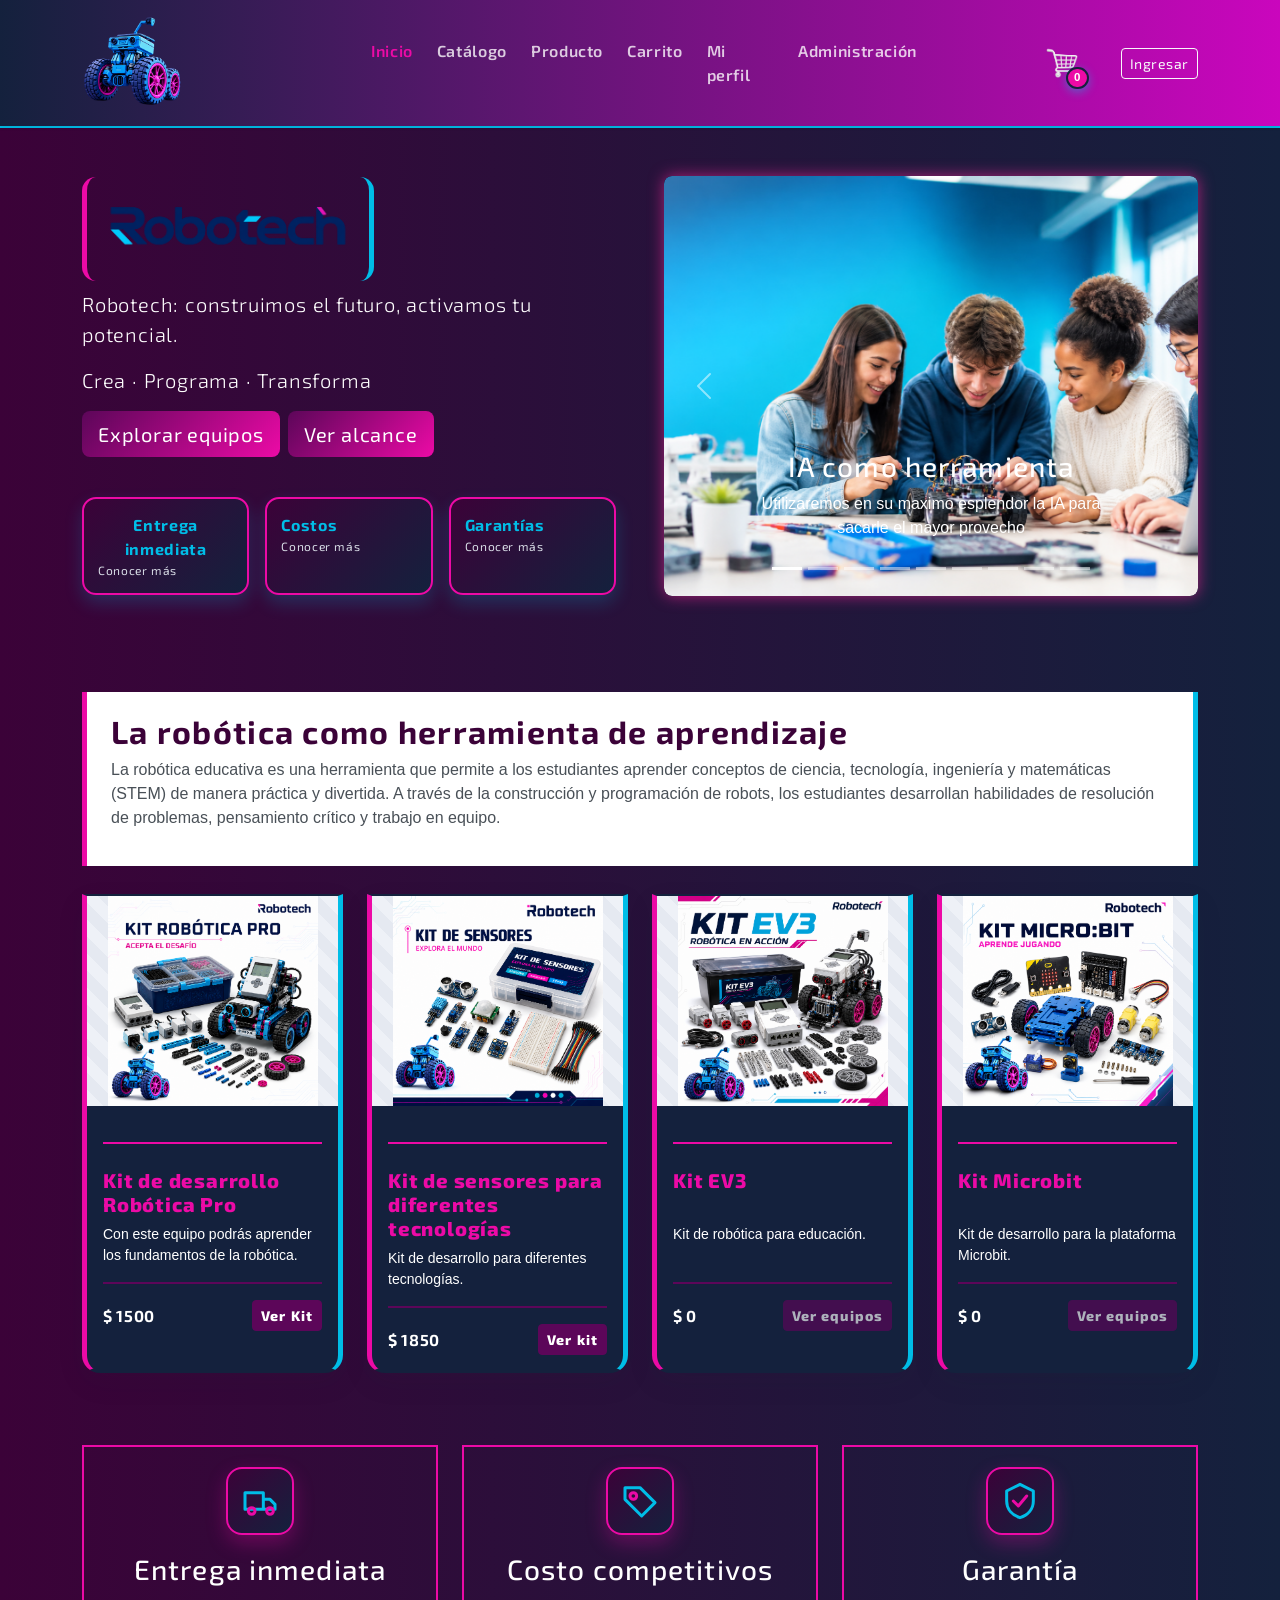
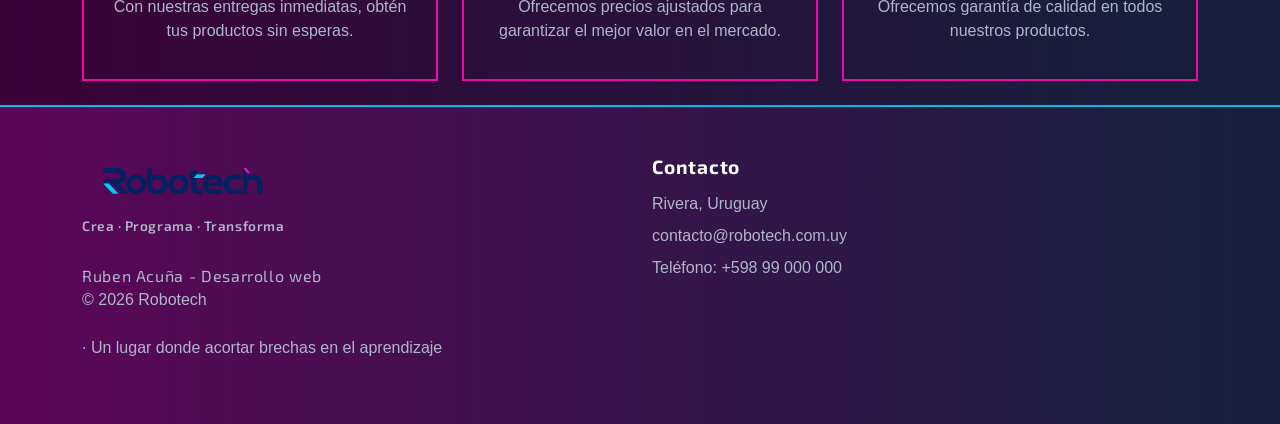
<file: index.html>
<!doctype html>
<html lang='es'>

<head>
    <meta charset="utf-8">
    <meta name="viewport" content="width=device-width, initial-scale=1">
    <link href="https://cdn.jsdelivr.net/npm/bootstrap@5.3.3/dist/css/bootstrap.min.css" rel="stylesheet">
    <link rel="shortcut icon" type="image/x-icon" href="img/r.ico" />
    <link rel="stylesheet" href="css/styles.css">
    <title>Robotech | Inicio</title>
</head>

<body class='d-flex flex-column min-vh-100' data-page='inicio'>
    <header>
        <nav class="navbar navbar-expand-lg navbar-dark sticky-top shadow-sm">
            <div class="container">
                <a class="navbar-brand fw-bold" href="index.html"><img width="100px" src="img/robo.png" alt="Robo Tech"
                        class="img-fluid" width="50px"></a>
                <button class="navbar-toggler" type="button" data-bs-toggle="collapse" data-bs-target="#mainNav"><span
                        class="navbar-toggler-icon"></span></button>
                <div class="collapse navbar-collapse" id="mainNav">
                    <ul class="navbar-nav me-auto">
                        <li class="nav-item"><a class="nav-link" data-page="inicio" href="index.html">Inicio</a></li>
                        <li class="nav-item"><a class="nav-link" data-page="catalogo" href="catalogo.html">Catálogo</a>
                        </li>
                        <li class="nav-item"><a class="nav-link" data-page="producto" href="producto.html">Producto</a>
                        </li>
                        <li class="nav-item"><a class="nav-link" data-page="carrito" href="carrito.html">Carrito</a>
                        </li>
                        <li class="nav-item"><a class="nav-link" data-page="perfil" href="perfil.html">Mi perfil</a>
                        </li>
                        <li class="nav-item"><a class="nav-link" data-page="admin" href="admin.html">Administración</a>
                        </li>
                    </ul>

                    <div class="cart-wrapper">
                        <a href="carrito.html" class="cart-link" aria-label="Ver carrito de compras">
                            <img src="img/carrito.png" alt="" class="cart-icon">
                            <span class="carrito-contador" id="carritoContador" aria-live="polite">0</span>
                        </a>
                    </div>



                    <button class="btn btn-outline-light btn-sm" id="btnLoginPlaceholder"
                        style="margin-left: 20px;">Ingresar</button>





                </div>
            </div>
        </nav>
    </header>
    <hr class="separador-celeste">
    <section class="navbar2 hero-intro">
        <div class="container py-4 py-lg-5">
            <div class="row align-items-center g-4 g-lg-5">
                <div class="col-lg-6">
                    <div class="revelar">



                <h1 class="display-4 fw-bold"><img width="250" src="img/iso.png" alt="Robotech" class="img-fluid"></h1>
                <p class="lead">Robotech: construimos el futuro, activamos tu potencial.</p>
                <p class="lead ">Crea · Programa · Transforma</p>
                <div class="d-flex gap-2 flex-wrap">
                    <a class="btn btn-robotech btn-lg" href="catalogo.html">Explorar equipos</a>
                    <button class="btn btn-robotech btn-lg" id="btnProjectInfo">Ver alcance</button>
                </div>
                <div class="row g-3 mt-4">
                    <div class="col-4">
                        <button type="button" class="metric metric-button" data-bs-toggle="modal"
                            data-bs-target="#entregaModal">
                            <strong>Entrega inmediata</strong><span>Conocer más</span>
                        </button>
                    </div>
                    <div class="col-4">
                        <button type="button" class="metric metric-button" data-bs-toggle="modal"
                            data-bs-target="#costosModal">
                            <strong>Costos</strong><span>Conocer más</span>
                        </button>
                    </div>
                    <div class="col-4">
                        <button type="button" class="metric metric-button" data-bs-toggle="modal"
                            data-bs-target="#garantiaModal">
                            <strong>Garantías</strong><span>Conocer más</span>
                        </button>
                    </div>
                </div>
                    </div>
                </div>
                <div class="col-lg-6">
                    <div class="hero-card revelar">
                        <section class="hero">

                                <div id="carteleraCarousel" class="carousel slide" data-bs-ride="carousel">
                                    <div class="carousel-indicators">
                                        <button type="button" data-bs-target="#carteleraCarousel" data-bs-slide-to="0"
                                            class="active" aria-current="true" aria-label="Eduy"></button>
                                        <button type="button" data-bs-target="#carteleraCarousel" data-bs-slide-to="1"
                                            aria-label="Película 2"></button>
                                        <button type="button" data-bs-target="#carteleraCarousel" data-bs-slide-to="2"
                                            aria-label="Película 3"></button>
                                        <button type="button" data-bs-target="#carteleraCarousel" data-bs-slide-to="3"
                                            aria-label="Película 4"></button>
                                        <button type="button" data-bs-target="#carteleraCarousel" data-bs-slide-to="4"
                                            aria-label="Película 5"></button>
                                        <button type="button" data-bs-target="#carteleraCarousel" data-bs-slide-to="5"
                                            aria-label="Película 6"></button>
                                        <button type="button" data-bs-target="#carteleraCarousel" data-bs-slide-to="6"
                                            aria-label="Película 7"></button>
                                        <button type="button" data-bs-target="#carteleraCarousel" data-bs-slide-to="7"
                                            aria-label="Película 8"></button>
                                        <button type="button" data-bs-target="#carteleraCarousel" data-bs-slide-to="8"
                                            aria-label="Película 9"></button>
                                    </div>

                                    <div class="carousel-inner rounded overflow-hidden">
                                        <div class="carousel-item active">
                                            <img src="img/a1.png" class="d-block w-100" alt="Inteligencia artificial">
                                            <div class="carousel-caption d-none d-md-block">
                                                <h3>IA como herramienta</h3>
                                                <p>Utilizaremos en su maximo esplendor la IA para sacarle el mayor
                                                    provecho
                                                </p>
                                            </div>
                                        </div>

                                        <div class="carousel-item">
                                            <img src="img/a2.png" class="d-block w-100" alt="Afiche de The Truman Show">
                                            <div class="carousel-caption d-none d-md-block">
                                                <h3>Curso de microbit</h3>
                                                <p>Aprende a programar con microbit y crea tus propios proyectos de
                                                    robótica
                                                    y electrónica.
                                                </p>
                                            </div>
                                        </div>

                                        <div class="carousel-item">
                                            <img src="img/a3.png" class="d-block w-100"
                                                alt="Afiche de próxima película">
                                            <div class="carousel-caption d-none d-md-block">
                                                <h3>Robótica </h3>
                                                <p>Descubre el mundo de la robótica con nuestros cursos prácticos y
                                                    hands-on.</p>
                                            </div>
                                        </div>
                                        <div class="carousel-item">
                                            <img src="img/a4.png" class="d-block w-100" alt="Arduino">
                                            <div class="carousel-caption d-none d-md-block">
                                                <h3>Arduino</h3>
                                                <p>Plataforma de prototipado electrónico basada en un microcontrolador
                                                    con
                                                    un lenguaje de programación simplificado.</p>
                                            </div>
                                        </div>
                                        <div class="carousel-item">
                                            <img src="img/a5.png" class="d-block w-100" alt="Afiche de Impresión 3D">
                                            <div class="carousel-caption d-none d-md-block">
                                                <h3>Impresión 3D</h3>
                                                <p>Transforma tus ideas en realidad con nuestra tecnología de impresión
                                                    3D
                                                    de vanguardia.</p>
                                            </div>
                                        </div>
                                        <div class="carousel-item">
                                            <img src="img/a6.png" class="d-block w-100" alt="Spike">
                                            <div class="carousel-caption d-none d-md-block">
                                                <h3>Spike</h3>
                                                <p>Robot de juguete con capacidades avanzadas de movimiento y
                                                    comunicación.
                                                </p>
                                            </div>
                                        </div>
                                        <div class="carousel-item">
                                            <img src="img/a7.png" class="d-block w-100" alt="Controlador ESP 32">
                                            <div class="carousel-caption d-none d-md-block">
                                                <h3>Esp 32</h3>
                                                <p>Plataforma de prototipado electrónico basada en un microcontrolador
                                                    con
                                                    un lenguaje de programación simplificado.</p>
                                            </div>
                                        </div>
                                        <div class="carousel-item">
                                            <img src="img/a8.png" class="d-block w-100" alt="Circuitos y electrónica">
                                            <div class="carousel-caption d-none d-md-block">
                                                <h3>Circuitos y electrónica</h3>
                                                <p>Descubre el mundo emocionante de los circuitos y la electrónica con
                                                    nuestros kits educativos.</p>
                                            </div>
                                        </div>
                                        <div class="carousel-item">
                                            <img src="img/a9.png" class="d-block w-100" alt="Crecer con robótica">
                                            <div class="carousel-caption d-none d-md-block">
                                                <h3>Crecer con robótica</h3>
                                                <p>Descubre el mundo emocionante de la robótica con nuestros kits
                                                    educativos.</p>
                                            </div>
                                        </div>


                                    </div>

                                    <button class="carousel-control-prev" type="button"
                                        data-bs-target="#carteleraCarousel" data-bs-slide="prev">
                                        <span class="carousel-control-prev-icon" aria-hidden="true"></span>
                                        <span class="visually-hidden">Anterior</span>
                                    </button>
                                    <button class="carousel-control-next" type="button"
                                        data-bs-target="#carteleraCarousel" data-bs-slide="next">
                                        <span class="carousel-control-next-icon" aria-hidden="true"></span>
                                        <span class="visually-hidden">Siguiente</span>
                                    </button>
                                </div>
                        </section>
                    </div>
                </div>
            </div>
        </div>
    </section>
    <main class="flex-grow-1">
            <section class="hero">
               

            </section>
            <section class="section-gradient py-5">
                <div class="container">
                <div class="section-heading">
                    <div>


                        <div class="info-robotica">

                            <div class="revelar">
                                <h2 class="fw-bold">La robótica como herramienta de aprendizaje</h2>
                                <p class="text-secondary">La robótica educativa es una herramienta que permite a los
                                    estudiantes aprender conceptos de ciencia, tecnología, ingeniería y matemáticas
                                    (STEM)
                                    de manera práctica y divertida. A través de la construcción y programación de
                                    robots,
                                    los estudiantes desarrollan habilidades de resolución de problemas, pensamiento
                                    crítico
                                    y trabajo en equipo.</p>
                            </div>
                        </div>


                        <div class="row g-4 mt-1">
                            <div class="col-md-6 col-xl-3">
                                <article class="placeholder-product">
                                    <div class="placeholder-image"><img height="200" src="img/robopro.png" 
                                            alt="Kit RoboPro" class="img-fluid"></div>
                                    <div class="p-3">
                                        <hr class="product-divider">

                                        <h3 class="h5 mt-2">Kit de desarrollo Robótica Pro</h3>
                                        <p class="text-secondary small">Con este equipo podrás aprender los fundamentos
                                            de
                                            la robótica.</p>
                                        <hr class="product-price-divider">
                                        <div class="d-flex justify-content-between align-items-center"><strong>$
                                                1500</strong><button class="btn btn-primary btn-sm"
                                                onclick="window.location.href='producto.html'" enabled>Ver
                                                Kit</button></div>
                                    </div>
                                </article>
                            </div>
                            <div class="col-md-6 col-xl-3">
                                <article class="placeholder-product">
                                    <div class="placeholder-image"><img height="200" src="img/sensores.png"
                                            alt="Kit Sensores" class="img-fluid"></div>
                                    <div class="p-3">
                                        <hr class="product-divider">
                                        <h3 class="h5 mt-2">Kit de sensores para diferentes tecnologías
                                        </h3>
                                        <p class="text-secondary small">Kit de desarrollo para diferentes tecnologías.
                                        </p>
                                        <hr class="product-price-divider">
                                        <div class="d-flex justify-content-between align-items-center"><strong>$
                                                1850</strong><button onclick="window.location.href='producto.html'"
                                                class="btn btn-primary btn-sm" enabled>Ver kit</button>
                                        </div>
                                    </div>
                                </article>
                            </div>
                            <div class="col-md-6 col-xl-3">
                                <article class="placeholder-product">
                                    <div class="placeholder-image"> <img height="200" src="img/ev3.png" alt="Kit EV3"
                                            class="img-fluid"> </div>
                                    <div class="p-3">
                                        <hr class="product-divider">
                                        <h3 class="h5 mt-2">Kit EV3</h3>
                                        <p class="text-secondary small">Kit de robótica para educación.</p>
                                        <hr class="product-price-divider">
                                        <div class="d-flex justify-content-between align-items-center"><strong>$
                                                0</strong><button class="btn btn-primary btn-sm" disabled>Ver
                                                equipos</button></div>
                                    </div>
                                </article>
                            </div>
                            <div class="col-md-6 col-xl-3">
                                <article class="placeholder-product">
                                    <div class="placeholder-image"><img height="200" src="img/micro.png"
                                            alt="Kit Microbit" class="img-fluid"></div>
                                    <div class="p-3">
                                        <hr class="product-divider">
                                        <h3 class="h5 mt-2">Kit Microbit</h3>
                                        <p class="text-secondary small">Kit de desarrollo para la plataforma Microbit.
                                        </p>
                                        <hr class="product-price-divider">
                                        <div class="d-flex justify-content-between align-items-center"><strong>$
                                                0</strong><button class="btn btn-primary btn-sm" disabled>Ver
                                                equipos</button></div>
                                    </div>
                                </article>
                            </div>
                        </div>
                    </div>
                </div>
                </div>





            </section>
            <section class="benefits section-gradient py-4">
                <div class="container">
                    <div class="row g-4 text-center">
                        <div class="col-md-4">
                            <div class="benefit-card">
                                <div class="benefit-icon" aria-hidden="true">
                                    <svg viewBox="0 0 24 24">
                                        <path class="icon-main" d="M3 7h11v10H3z M14 11h4l3 3v3h-7z" />
                                        <circle class="icon-accent" cx="7" cy="18" r="2" />
                                        <circle class="icon-accent" cx="18" cy="18" r="2" />
                                    </svg>
                                </div>
                                <h3>Entrega inmediata</h3>
                                <p>Con nuestras entregas inmediatas, obtén tus productos sin esperas.</p>
                            </div>
                        </div>
                        <div class="col-md-4">
                            <div class="benefit-card">
                                <div class="benefit-icon" aria-hidden="true">
                                    <svg viewBox="0 0 24 24">
                                        <path class="icon-main" d="M3 4h9l9 9-8 8-10-10z" />
                                        <circle class="icon-accent" cx="8" cy="9" r="2" />
                                    </svg>
                                </div>
                                <h3>Costo competitivos</h3>
                                <p>Ofrecemos precios ajustados para garantizar el mejor valor en el mercado.</p>
                            </div>
                        </div>
                        <div class="col-md-4">
                            <div class="benefit-card">
                                <div class="benefit-icon" aria-hidden="true">
                                    <svg viewBox="0 0 24 24">
                                        <path class="icon-main" d="M12 2l8 4v6c0 5-3.4 8.5-8 10-4.6-1.5-8-5-8-10V6z" />
                                        <path class="icon-accent" d="M8 12l3 3 5-6" />
                                    </svg>
                                </div>
                                <h3>Garantía</h3>

                                <p>Ofrecemos garantía de calidad en todos nuestros productos.</p>
                            </div>
                        </div>
                    </div>
                </div>
            </section>
            <div class="modal fade robotech-modal" id="entregaModal" tabindex="-1" aria-labelledby="entregaModalTitle" aria-hidden="true">
                <div class="modal-dialog modal-dialog-centered"><div class="modal-content">
                    <div class="modal-header"><div class="modal-heading">
                        <div class="modal-benefit-icon" aria-hidden="true"><svg viewBox="0 0 24 24"><path class="icon-main" d="M3 7h11v10H3z M14 11h4l3 3v3h-7z"/><circle class="icon-accent" cx="7" cy="18" r="2"/><circle class="icon-accent" cx="18" cy="18" r="2"/></svg></div>
                        <h2 class="modal-title fs-4" id="entregaModalTitle">Entrega inmediata</h2>
                    </div><button type="button" class="btn-close btn-close-white" data-bs-dismiss="modal" aria-label="Cerrar"></button></div>
                    <div class="modal-body"><p>Preparamos y despachamos los productos disponibles con rapidez para reducir los tiempos de espera. Informamos el estado del pedido y coordinamos la entrega de forma clara.</p></div>
                    <div class="modal-footer"><button type="button" class="btn btn-robotech" data-bs-dismiss="modal">Entendido</button></div>
                </div></div>
            </div>

            <div class="modal fade robotech-modal" id="costosModal" tabindex="-1" aria-labelledby="costosModalTitle" aria-hidden="true">
                <div class="modal-dialog modal-dialog-centered"><div class="modal-content">
                    <div class="modal-header"><div class="modal-heading">
                        <div class="modal-benefit-icon" aria-hidden="true"><svg viewBox="0 0 24 24"><path class="icon-main" d="M3 4h9l9 9-8 8-10-10z"/><circle class="icon-accent" cx="8" cy="9" r="2"/></svg></div>
                        <h2 class="modal-title fs-4" id="costosModalTitle">Costos competitivos</h2>
                    </div><button type="button" class="btn-close btn-close-white" data-bs-dismiss="modal" aria-label="Cerrar"></button></div>
                    <div class="modal-body"><p>Ofrecemos precios claros y competitivos para facilitar el acceso a la robótica educativa. Cada producto busca equilibrar calidad, utilidad y una inversión adecuada.</p></div>
                    <div class="modal-footer"><button type="button" class="btn btn-robotech" data-bs-dismiss="modal">Entendido</button></div>
                </div></div>
            </div>

            <div class="modal fade robotech-modal" id="garantiaModal" tabindex="-1" aria-labelledby="garantiaModalTitle" aria-hidden="true">
                <div class="modal-dialog modal-dialog-centered"><div class="modal-content">
                    <div class="modal-header"><div class="modal-heading">
                        <div class="modal-benefit-icon" aria-hidden="true"><svg viewBox="0 0 24 24"><path class="icon-main" d="M12 2l8 4v6c0 5-3.4 8.5-8 10-4.6-1.5-8-5-8-10V6z"/><path class="icon-accent" d="M8 12l3 3 5-6"/></svg></div>
                        <h2 class="modal-title fs-4" id="garantiaModalTitle">Garantía</h2>
                    </div><button type="button" class="btn-close btn-close-white" data-bs-dismiss="modal" aria-label="Cerrar"></button></div>
                    <div class="modal-body"><p>Respaldamos nuestros productos con garantía de calidad y asistencia ante fallas. Nuestro objetivo es brindar una solución confiable para aprender, construir y experimentar.</p></div>
                    <div class="modal-footer"><button type="button" class="btn btn-robotech" data-bs-dismiss="modal">Entendido</button></div>
                </div></div>
            </div>
            <div class="modal fade robotech-modal2" id="projectInfoModal" tabindex="-1">
                <div class="modal-dialog modal-lg modal-dialog-centered">
                    <div class="modal-content">
                        <div class="modal-header">
                            <h2 class="modal-title fs-5">Roadmap</h2><button class="btn-close"
                                data-bs-dismiss="modal"></button>
                        </div>
                        <div class="modal-body">
                            <p class="modal-intro">El proyecto se desarrollará progresivamente en cuatro sprints.</p>
                            <div class="row g-3">
                                <div class="col-md-6">
                                    <div class="sprint-summary"><strong>Sprint 1 · Semanas 1 a 4</strong><span>Inicio,
                                            identidad visual, HTML, CSS, Bootstrap y diseño responsive</span></div>
                                </div>
                                <div class="col-md-6">
                                    <div class="sprint-summary"><strong>Sprint 2 · Semanas 5 a 8</strong><span>Catálogo
                                            dinámico, detalle de equipos, trayectoria y LocalStorage</span></div>
                                </div>
                                <div class="col-md-6">
                                    <div class="sprint-summary"><strong>Sprint 3 · Semanas 9 a
                                            12</strong><span>Firebase,
                                            autenticación, perfil, pedidos y administración inicial</span></div>
                                </div>
                                <div class="col-md-6">
                                    <div class="sprint-summary"><strong>Sprint 4 · Semanas 13 a
                                            15</strong><span>Seguridad,
                                            roles, pruebas, accesibilidad, despliegue y presentación</span></div>
                                </div>
                            </div>
                        </div>
                    </div>
                </div>
            </div>
    </div>
    </div>
    </main>
    <hr class="separador-celeste">
    <footer class="footer py-5 mt-auto">
        <div class="container">
            <div class="footer-top d-flex justify-content-between align-items-start flex-wrap gap-4">
                <div class="footer-brand">
                    <div class="footer-identity">
                        <img src="img/iso.png" alt="Robotech" class="footer-logo">
                        <span class="footer-slogan">Crea · Programa · Transforma</span>
                    </div>
                </div>
                <section class="footer-contact" aria-labelledby="footer-contact-title">
                    <h2 id="footer-contact-title">Contacto</h2>
                    <address>
                        <span class="contact-item">Rivera, Uruguay</span>
                        <a class="contact-item" href="mailto:contacto@robotech.com.uy">contacto@robotech.com.uy</a>
                        <a class="contact-item" href="tel:+59899000000">Teléfono: +598 99 000 000</a>
                    </address>
                </section>
                <span class="footer-author">Ruben Acuña - Desarrollo web</span>
            </div>
        </div>
        <div class="container">
            <p class="footer-copyright">© 2026 Robotech</p> <br> <p>· Un lugar donde acortar brechas en el aprendizaje</p>
        </div>
    </footer>
    <div class="toast-container position-fixed bottom-0 end-0 p-3">
        <div id="appToast" class="toast">
            <div class="toast-header"><strong class="me-auto">Robotech</strong><button class="btn-close"
                    data-bs-dismiss="toast"></button></div>
            <div class="toast-body" id="toastMessage"></div>
        </div>
    </div>
    <script src="https://cdn.jsdelivr.net/npm/bootstrap@5.3.3/dist/js/bootstrap.bundle.min.js"></script>
    <script src="js/base.js"></script>



</body>

</html>
</file>
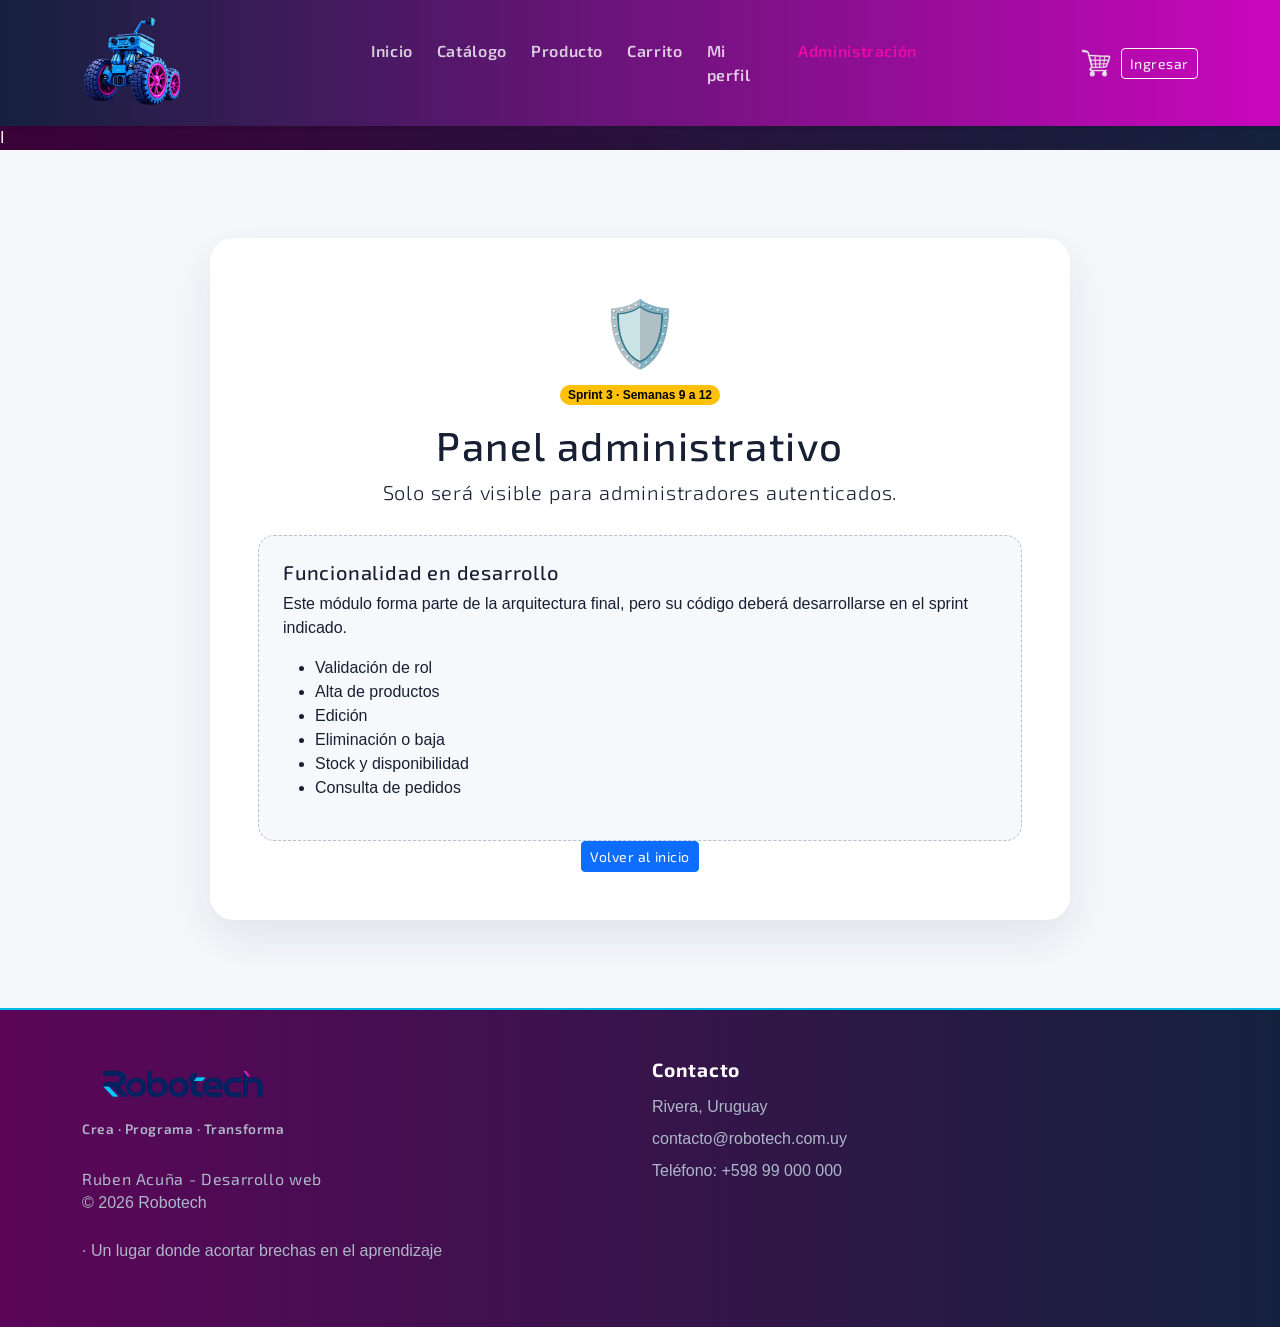
<file: admin.html>
<!doctype html>
<html lang='es'>

<head>
    <meta charset="utf-8">
    <meta name="viewport" content="width=device-width, initial-scale=1">
    <link href="https://cdn.jsdelivr.net/npm/bootstrap@5.3.3/dist/css/bootstrap.min.css" rel="stylesheet">
    <link rel="stylesheet" href="css/styles.css">
    <link rel="shortcut icon" type="image/x-icon" href="img/r.ico" />
    <title>Robotech  | Administración</title>
</head>

<body class='d-flex flex-column min-vh-100' data-page='admin'>
    <nav class="navbar navbar-expand-lg navbar-dark sticky-top shadow-sm">
        <div class="container">
            <a class="navbar-brand fw-bold" href="index.html"><img width="100px" src="img/robo.png" alt="Robo Tech"
                    class="img-fluid" width="50px"></a>
            <button class="navbar-toggler" type="button" data-bs-toggle="collapse" data-bs-target="#mainNav"><span
                    class="navbar-toggler-icon"></span></button>
            <div class="collapse navbar-collapse" id="mainNav">
                <ul class="navbar-nav me-auto">
                    <li class="nav-item"><a class="nav-link" data-page="inicio" href="index.html">Inicio</a></li>
                    <li class="nav-item"><a class="nav-link" data-page="catalogo" href="catalogo.html">Catálogo</a></li>
                    <li class="nav-item"><a class="nav-link" data-page="producto" href="producto.html">Producto</a></li>
                    <li class="nav-item"><a class="nav-link" data-page="carrito" href="carrito.html">Carrito</a></li>
                    <li class="nav-item"><a class="nav-link" data-page="perfil" href="perfil.html">Mi perfil</a></li>
                    <li class="nav-item"><a class="nav-link" data-page="admin" href="admin.html">Administración</a></li>
                </ul>
                <div>
                    <a href="carrito.html"> <img style="margin: 10px; " src="img/carrito.png" width="30px"
                            alt="Carrito de compras" class="img-fluid"></a>
                </div>



                <button class="btn btn-outline-light btn-sm" id="btnLoginPlaceholder">Ingresar</button>





            </div>
        </div>
    </nav>
    <div class="navbar2">I</div>
    <main class='flex-grow-1'>
        <main class='flex-grow-1'>
            <div class="container py-5">
                <section class="locked-module">
                    <div class="locked-icon">🛡️</div>
                    <span class="badge rounded-pill text-bg-warning mb-3">Sprint 3 · Semanas 9 a 12</span>
                    <h1>Panel administrativo</h1>
                    <p class="lead">Solo será visible para administradores autenticados.</p>
                    <div class="locked-card">
                        <h2 class="h5">Funcionalidad en desarrollo</h2>
                        <p>Este módulo forma parte de la arquitectura final, pero su código deberá desarrollarse en el
                            sprint indicado.</p>
                        <ul>
                            <li>Validación de rol</li>
                            <li>Alta de productos</li>
                            <li>Edición</li>
                            <li>Eliminación o baja</li>
                            <li>Stock y disponibilidad</li>
                            <li>Consulta de pedidos</li>
                        </ul>
                    </div>
                    <a class="btn btn-primary btn-sm" href="index.html">Volver al inicio</a>
                </section>
            </div>
        </main>
    <hr class="separador-celeste">
    <footer class="footer py-5 mt-auto">
        <div class="container">
            <div class="footer-top d-flex justify-content-between align-items-start flex-wrap gap-4">
                <div class="footer-brand">
                    <div class="footer-identity">
                        <img src="img/iso.png" alt="Robotech" class="footer-logo">
                        <span class="footer-slogan">Crea · Programa · Transforma</span>
                    </div>
                </div>
                <section class="footer-contact" aria-labelledby="footer-contact-title">
                    <h2 id="footer-contact-title">Contacto</h2>
                    <address>
                        <span class="contact-item">Rivera, Uruguay</span>
                        <a class="contact-item" href="mailto:contacto@robotech.com.uy">contacto@robotech.com.uy</a>
                        <a class="contact-item" href="tel:+59899000000">Teléfono: +598 99 000 000</a>
                    </address>
                </section>
                <span class="footer-author">Ruben Acuña - Desarrollo web</span>
            </div>
        </div>
        <div class="container">
            <p class="footer-copyright">© 2026 Robotech</p>
            <br>
            <p>· Un lugar donde acortar brechas en el aprendizaje</p>
        </div>
    </footer>
        <div class="toast-container position-fixed bottom-0 end-0 p-3">
            <div id="appToast" class="toast">
                <div class="toast-header"><strong class="me-auto">Nexo Store</strong><button class="btn-close"
                        data-bs-dismiss="toast"></button></div>
                <div class="toast-body" id="toastMessage"></div>
            </div>
        </div>
        <script src="https://cdn.jsdelivr.net/npm/bootstrap@5.3.3/dist/js/bootstrap.bundle.min.js"></script>
        <script src="js/base.js"></script>
</body>

</html>
</file>
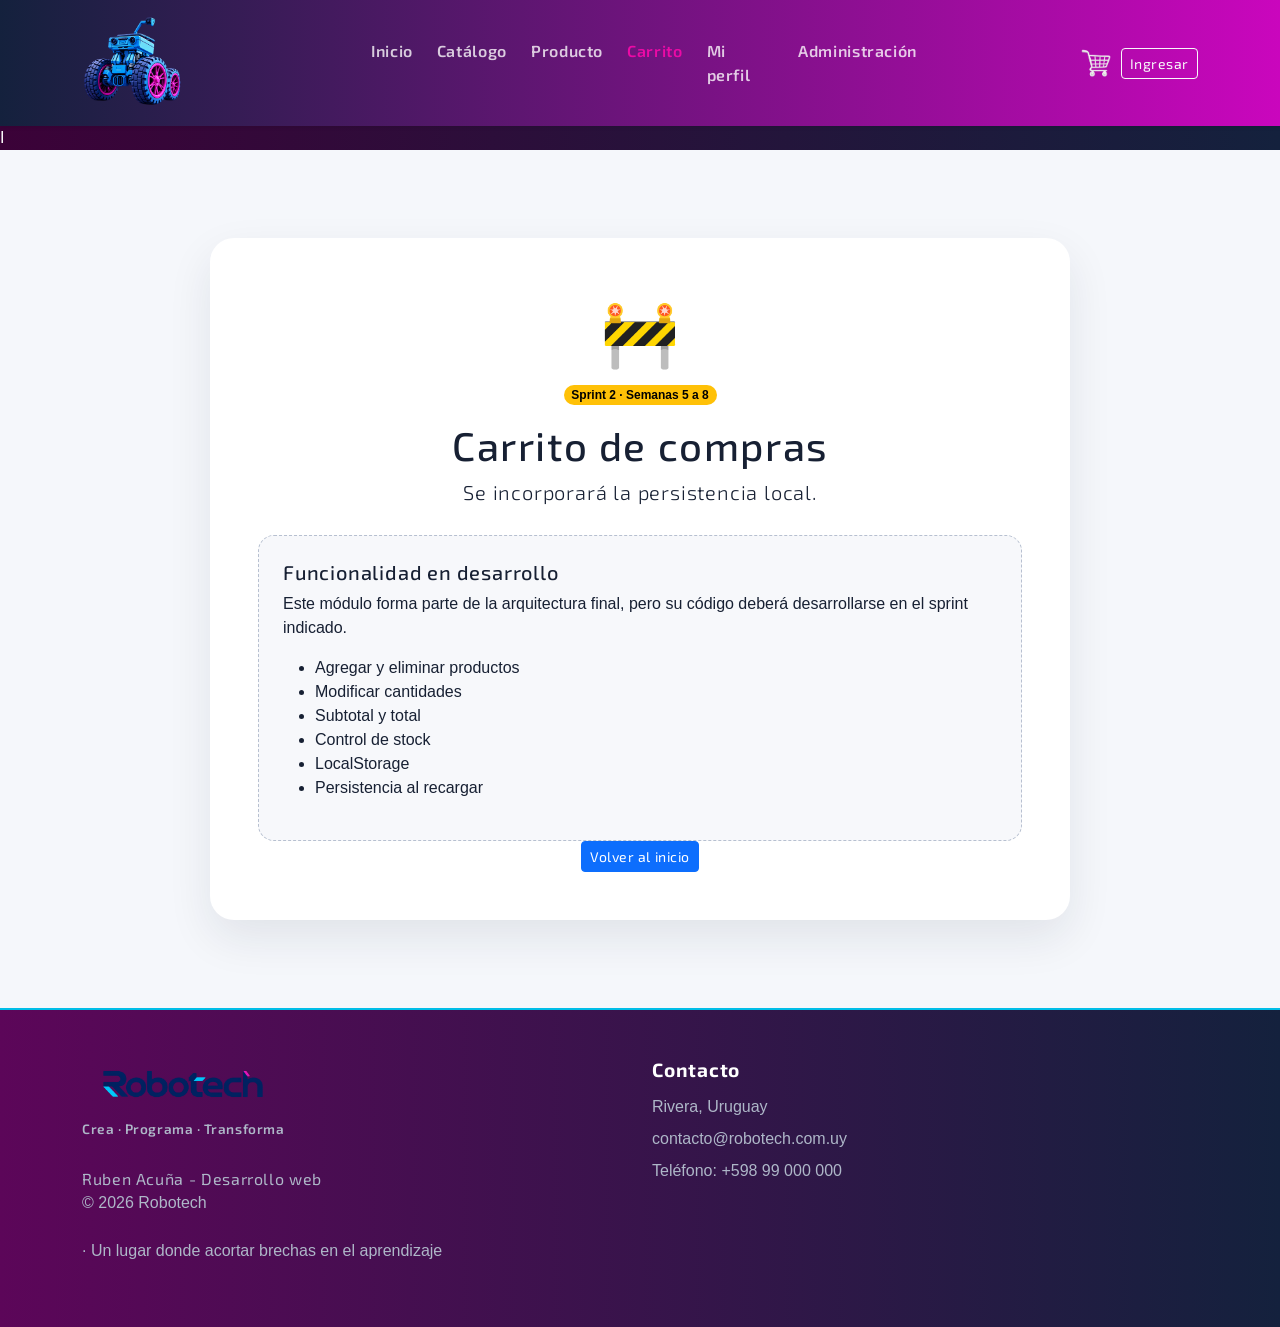
<file: carrito.html>
<!doctype html>
<html lang='es'>

<head>
    <meta charset="utf-8">
    <meta name="viewport" content="width=device-width, initial-scale=1">
    <link href="https://cdn.jsdelivr.net/npm/bootstrap@5.3.3/dist/css/bootstrap.min.css" rel="stylesheet">
    <link rel="stylesheet" href="css/styles.css">
    <link rel="shortcut icon" type="image/x-icon" href="img/r.ico" />
    <title>Robotech | Carrito</title>
</head>

<body class='d-flex flex-column min-vh-100' data-page='carrito'>
    <nav class="navbar navbar-expand-lg navbar-dark sticky-top shadow-sm">
        <div class="container">
            <a class="navbar-brand fw-bold" href="index.html"><img width="100px" src="img/robo.png" alt="Robo Tech"
                    class="img-fluid" width="50px"></a>
            <button class="navbar-toggler" type="button" data-bs-toggle="collapse" data-bs-target="#mainNav"><span
                    class="navbar-toggler-icon"></span></button>
            <div class="collapse navbar-collapse" id="mainNav">
                <ul class="navbar-nav me-auto">
                    <li class="nav-item"><a class="nav-link" data-page="inicio" href="index.html">Inicio</a></li>
                    <li class="nav-item"><a class="nav-link" data-page="catalogo" href="catalogo.html">Catálogo</a></li>
                    <li class="nav-item"><a class="nav-link" data-page="producto" href="producto.html">Producto</a></li>
                    <li class="nav-item"><a class="nav-link" data-page="carrito" href="carrito.html">Carrito</a></li>
                    <li class="nav-item"><a class="nav-link" data-page="perfil" href="perfil.html">Mi perfil</a></li>
                    <li class="nav-item"><a class="nav-link" data-page="admin" href="admin.html">Administración</a></li>
                </ul>
                <div>
                    <a href="carrito.html"> <img style="margin: 10px; " src="img/carrito.png" width="30px"
                            alt="Carrito de compras" class="img-fluid"></a>
                </div>



                <button class="btn btn-outline-light btn-sm" id="btnLoginPlaceholder">Ingresar</button>





            </div>
        </div>
    </nav>
    <div class="navbar2">I</div>
    <main class='flex-grow-1'>
        <main class='flex-grow-1'>
            <div class="container py-5">
                <section class="locked-module">
                    <div class="locked-icon">🚧</div>
                    <span class="badge rounded-pill text-bg-warning mb-3">Sprint 2 · Semanas 5 a 8</span>
                    <h1>Carrito de compras</h1>
                    <p class="lead">Se incorporará la persistencia local.</p>
                    <div class="locked-card">
                        <h2 class="h5">Funcionalidad en desarrollo</h2>
                        <p>Este módulo forma parte de la arquitectura final, pero su código deberá desarrollarse en el
                            sprint indicado.</p>
                        <ul>
                            <li>Agregar y eliminar productos</li>
                            <li>Modificar cantidades</li>
                            <li>Subtotal y total</li>
                            <li>Control de stock</li>
                            <li>LocalStorage</li>
                            <li>Persistencia al recargar</li>
                        </ul>
                    </div>
                    <a class="btn btn-primary btn-sm" href="index.html">Volver al inicio</a>
                </section>
            </div>
        </main>
    <hr class="separador-celeste">
    <footer class="footer py-5 mt-auto">
        <div class="container">
            <div class="footer-top d-flex justify-content-between align-items-start flex-wrap gap-4">
                <div class="footer-brand">
                    <div class="footer-identity">
                        <img src="img/iso.png" alt="Robotech" class="footer-logo">
                        <span class="footer-slogan">Crea · Programa · Transforma</span>
                    </div>
                </div>
                <section class="footer-contact" aria-labelledby="footer-contact-title">
                    <h2 id="footer-contact-title">Contacto</h2>
                    <address>
                        <span class="contact-item">Rivera, Uruguay</span>
                        <a class="contact-item" href="mailto:contacto@robotech.com.uy">contacto@robotech.com.uy</a>
                        <a class="contact-item" href="tel:+59899000000">Teléfono: +598 99 000 000</a>
                    </address>
                </section>
                <span class="footer-author">Ruben Acuña - Desarrollo web</span>
            </div>
        </div>
        <div class="container">
            <p class="footer-copyright">© 2026 Robotech</p>
            <br>
            <p>· Un lugar donde acortar brechas en el aprendizaje</p>
        </div>
    </footer>
        <div class="toast-container position-fixed bottom-0 end-0 p-3">
            <div id="appToast" class="toast">
                <div class="toast-header"><strong class="me-auto">Nexo Store</strong><button class="btn-close"
                        data-bs-dismiss="toast"></button></div>
                <div class="toast-body" id="toastMessage"></div>
            </div>
        </div>
        <script src="https://cdn.jsdelivr.net/npm/bootstrap@5.3.3/dist/js/bootstrap.bundle.min.js"></script>
        <script src="js/base.js"></script>
</body>

</html>
</file>
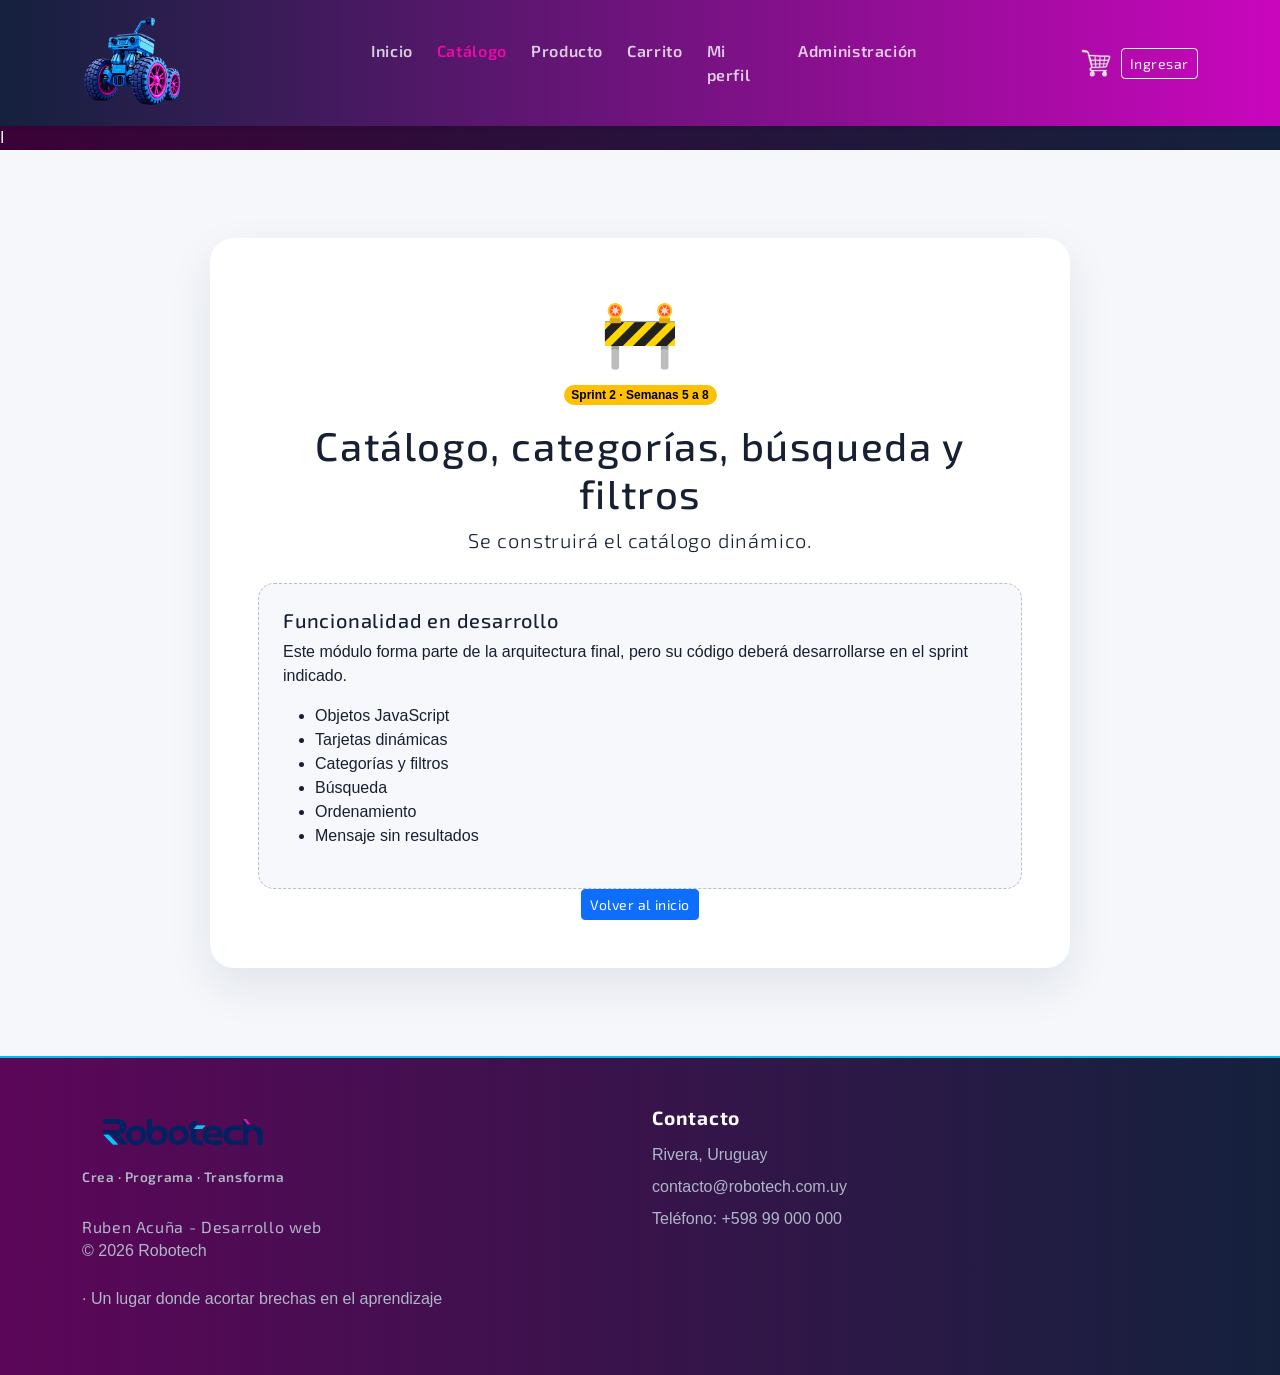
<file: catalogo.html>
<!doctype html>
<html lang='es'>

<head>
    <meta charset="utf-8">
    <meta name="viewport" content="width=device-width, initial-scale=1">
    <link href="https://cdn.jsdelivr.net/npm/bootstrap@5.3.3/dist/css/bootstrap.min.css" rel="stylesheet">
    <link rel="stylesheet" href="css/styles.css">
    <link rel="shortcut icon" type="image/x-icon" href="img/r.ico" />
    <title>Robotech | Catálogo</title>
</head>

<body class='d-flex flex-column min-vh-100' data-page='catalogo'>
    <nav class="navbar navbar-expand-lg navbar-dark sticky-top shadow-sm">
        <div class="container">
            <a class="navbar-brand fw-bold" href="index.html"><img width="100px" src="img/robo.png" alt="Robo Tech"
                    class="img-fluid" width="50px"></a>
            <button class="navbar-toggler" type="button" data-bs-toggle="collapse" data-bs-target="#mainNav"><span
                    class="navbar-toggler-icon"></span></button>
            <div class="collapse navbar-collapse" id="mainNav">
                <ul class="navbar-nav me-auto">
                    <li class="nav-item"><a class="nav-link" data-page="inicio" href="index.html">Inicio</a></li>
                    <li class="nav-item"><a class="nav-link" data-page="catalogo" href="catalogo.html">Catálogo</a></li>
                    <li class="nav-item"><a class="nav-link" data-page="producto" href="producto.html">Producto</a></li>
                    <li class="nav-item"><a class="nav-link" data-page="carrito" href="carrito.html">Carrito</a></li>
                    <li class="nav-item"><a class="nav-link" data-page="perfil" href="perfil.html">Mi perfil</a></li>
                    <li class="nav-item"><a class="nav-link" data-page="admin" href="admin.html">Administración</a></li>
                </ul>
                <div>
                    <a href="carrito.html"> <img style="margin: 10px; " src="img/carrito.png" width="30px"
                            alt="Carrito de compras" class="img-fluid"></a>
                </div>



                <button class="btn btn-outline-light btn-sm" id="btnLoginPlaceholder">Ingresar</button>





            </div>
        </div>
    </nav>
    <div class="navbar2">I</div>
    <main class='flex-grow-1'>
        <main class='flex-grow-1'>
            <div class="container py-5">
                <section class="locked-module">
                    <div class="locked-icon">🚧</div>
                    <span class="badge rounded-pill text-bg-warning mb-3">Sprint 2 · Semanas 5 a 8</span>
                    <h1>Catálogo, categorías, búsqueda y filtros</h1>
                    <p class="lead">Se construirá el catálogo dinámico.</p>
                    <div class="locked-card">
                        <h2 class="h5">Funcionalidad en desarrollo</h2>
                        <p>Este módulo forma parte de la arquitectura final, pero su código deberá desarrollarse en el
                            sprint indicado.</p>
                        <ul>
                            <li>Objetos JavaScript</li>
                            <li>Tarjetas dinámicas</li>
                            <li>Categorías y filtros</li>
                            <li>Búsqueda</li>
                            <li>Ordenamiento</li>
                            <li>Mensaje sin resultados</li>
                        </ul>
                    </div>
                    <a class="btn btn-primary btn-sm" href="index.html">Volver al inicio</a>
                </section>
            </div>
        </main>
    <hr class="separador-celeste">
    <footer class="footer py-5 mt-auto">
        <div class="container">
            <div class="footer-top d-flex justify-content-between align-items-start flex-wrap gap-4">
                <div class="footer-brand">
                    <div class="footer-identity">
                        <img src="img/iso.png" alt="Robotech" class="footer-logo">
                        <span class="footer-slogan">Crea · Programa · Transforma</span>
                    </div>
                </div>
                <section class="footer-contact" aria-labelledby="footer-contact-title">
                    <h2 id="footer-contact-title">Contacto</h2>
                    <address>
                        <span class="contact-item">Rivera, Uruguay</span>
                        <a class="contact-item" href="mailto:contacto@robotech.com.uy">contacto@robotech.com.uy</a>
                        <a class="contact-item" href="tel:+59899000000">Teléfono: +598 99 000 000</a>
                    </address>
                </section>
                <span class="footer-author">Ruben Acuña - Desarrollo web</span>
            </div>
        </div>
        <div class="container">
            <p class="footer-copyright">© 2026 Robotech</p>
            <br>
            <p>· Un lugar donde acortar brechas en el aprendizaje</p>
        </div>
    </footer>
        <div class="toast-container position-fixed bottom-0 end-0 p-3">
            <div id="appToast" class="toast">
                <div class="toast-header"><strong class="me-auto">Nexo Store</strong><button class="btn-close"
                        data-bs-dismiss="toast"></button></div>
                <div class="toast-body" id="toastMessage"></div>
            </div>
        </div>
        <script src="https://cdn.jsdelivr.net/npm/bootstrap@5.3.3/dist/js/bootstrap.bundle.min.js"></script>
        <script src="js/base.js"></script>
</body>

</html>
</file>
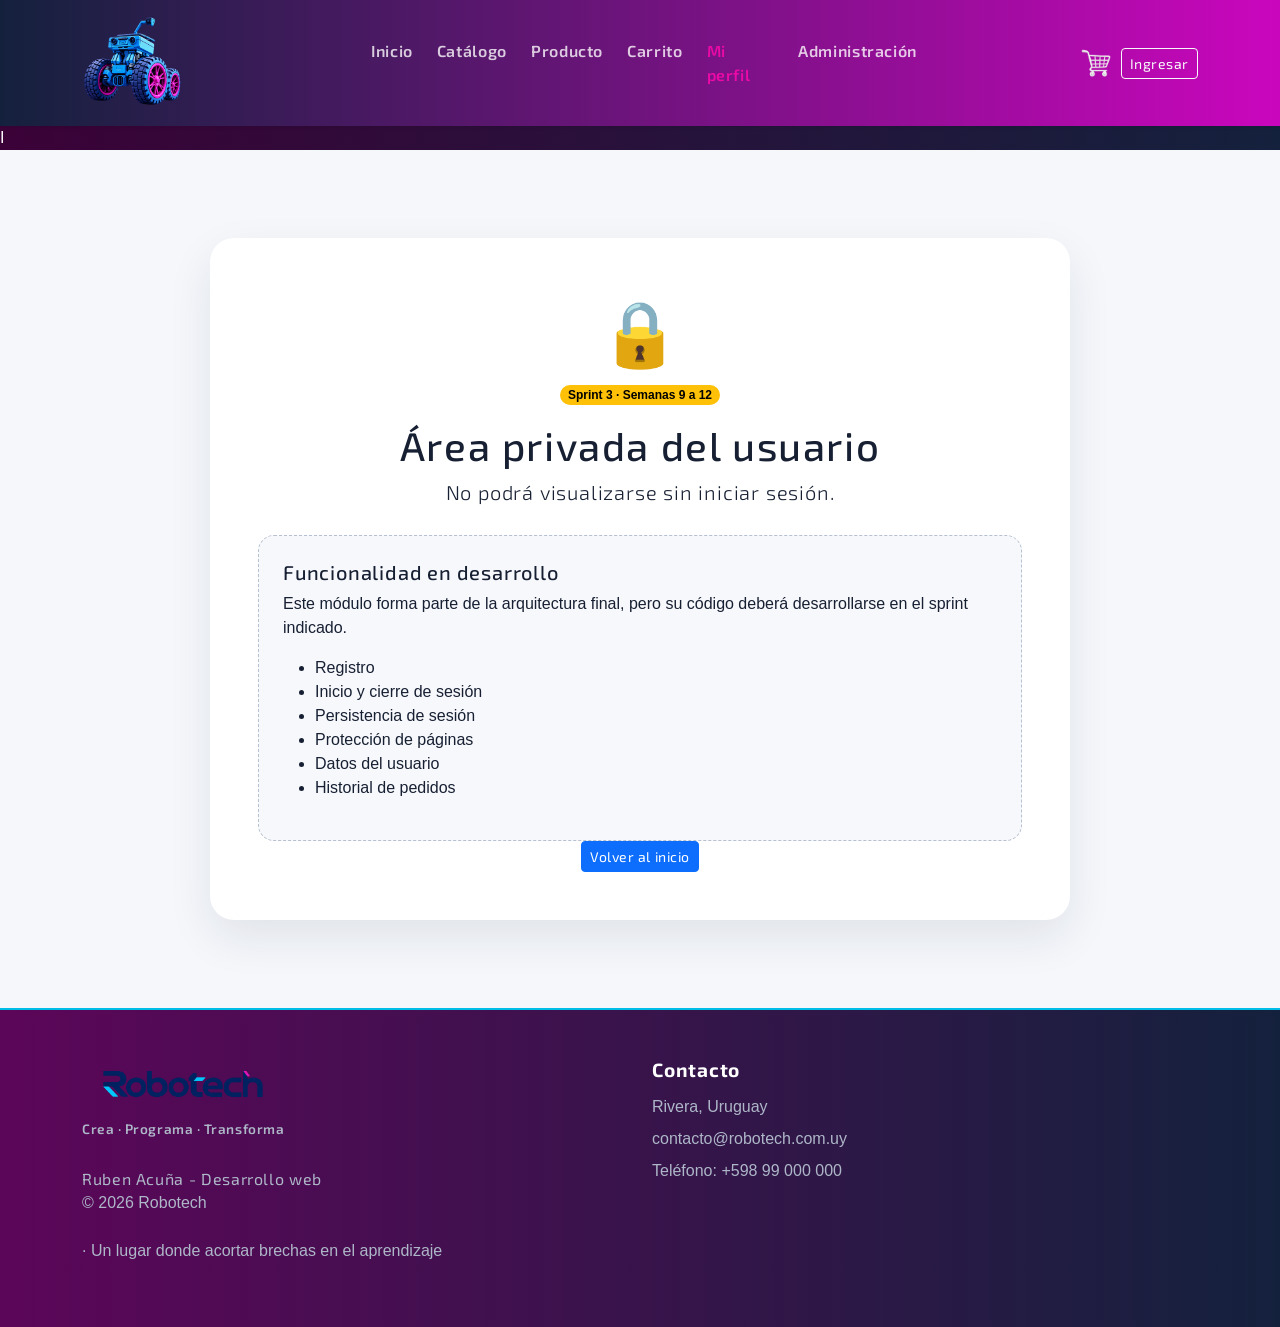
<file: perfil.html>
<!doctype html>
<html lang='es'>

<head>
    <meta charset="utf-8">
    <meta name="viewport" content="width=device-width, initial-scale=1">
    <link href="https://cdn.jsdelivr.net/npm/bootstrap@5.3.3/dist/css/bootstrap.min.css" rel="stylesheet">
    <link rel="stylesheet" href="css/styles.css">
    <link rel="shortcut icon" type="image/x-icon" href="img/r.ico" />
    <title>Robotech | Mi perfil</title>
</head>

<body class='d-flex flex-column min-vh-100' data-page='perfil'>
    <nav class="navbar navbar-expand-lg navbar-dark sticky-top shadow-sm">
        <div class="container">
            <a class="navbar-brand fw-bold" href="index.html"><img width="100px" src="img/robo.png" alt="Robo Tech"
                    class="img-fluid" width="50px"></a>
            <button class="navbar-toggler" type="button" data-bs-toggle="collapse" data-bs-target="#mainNav"><span
                    class="navbar-toggler-icon"></span></button>
            <div class="collapse navbar-collapse" id="mainNav">
                <ul class="navbar-nav me-auto">
                    <li class="nav-item"><a class="nav-link" data-page="inicio" href="index.html">Inicio</a></li>
                    <li class="nav-item"><a class="nav-link" data-page="catalogo" href="catalogo.html">Catálogo</a></li>
                    <li class="nav-item"><a class="nav-link" data-page="producto" href="producto.html">Producto</a></li>
                    <li class="nav-item"><a class="nav-link" data-page="carrito" href="carrito.html">Carrito</a></li>
                    <li class="nav-item"><a class="nav-link" data-page="perfil" href="perfil.html">Mi perfil</a></li>
                    <li class="nav-item"><a class="nav-link" data-page="admin" href="admin.html">Administración</a></li>
                </ul>
                <div>
                    <a href="carrito.html"> <img style="margin: 10px; " src="img/carrito.png" width="30px"
                            alt="Carrito de compras" class="img-fluid"></a>
                </div>



                <button class="btn btn-outline-light btn-sm" id="btnLoginPlaceholder">Ingresar</button>





            </div>
        </div>
    </nav>
    <div class="navbar2">I</div>
    <main class='flex-grow-1'>
        <main class='flex-grow-1'>
            <div class="container py-5">
                <section class="locked-module">
                    <div class="locked-icon">🔒</div>
                    <span class="badge rounded-pill text-bg-warning mb-3">Sprint 3 · Semanas 9 a 12</span>
                    <h1>Área privada del usuario</h1>
                    <p class="lead">No podrá visualizarse sin iniciar sesión.</p>
                    <div class="locked-card">
                        <h2 class="h5">Funcionalidad en desarrollo</h2>
                        <p>Este módulo forma parte de la arquitectura final, pero su código deberá desarrollarse en el
                            sprint indicado.</p>
                        <ul>
                            <li>Registro</li>
                            <li>Inicio y cierre de sesión</li>
                            <li>Persistencia de sesión</li>
                            <li>Protección de páginas</li>
                            <li>Datos del usuario</li>
                            <li>Historial de pedidos</li>
                        </ul>
                    </div>
                    <a class="btn btn-primary btn-sm" href="index.html">Volver al inicio</a>
                </section>
            </div>
        </main>
    <hr class="separador-celeste">
    <footer class="footer py-5 mt-auto">
        <div class="container">
            <div class="footer-top d-flex justify-content-between align-items-start flex-wrap gap-4">
                <div class="footer-brand">
                    <div class="footer-identity">
                        <img src="img/iso.png" alt="Robotech" class="footer-logo">
                        <span class="footer-slogan">Crea · Programa · Transforma</span>
                    </div>
                </div>
                <section class="footer-contact" aria-labelledby="footer-contact-title">
                    <h2 id="footer-contact-title">Contacto</h2>
                    <address>
                        <span class="contact-item">Rivera, Uruguay</span>
                        <a class="contact-item" href="mailto:contacto@robotech.com.uy">contacto@robotech.com.uy</a>
                        <a class="contact-item" href="tel:+59899000000">Teléfono: +598 99 000 000</a>
                    </address>
                </section>
                <span class="footer-author">Ruben Acuña - Desarrollo web</span>
            </div>
        </div>
        <div class="container">
            <p class="footer-copyright">© 2026 Robotech</p>
            <br>
            <p>· Un lugar donde acortar brechas en el aprendizaje</p>
        </div>
    </footer>
        <div class="toast-container position-fixed bottom-0 end-0 p-3">
            <div id="appToast" class="toast">
                <div class="toast-header"><strong class="me-auto">Nexo Store</strong><button class="btn-close"
                        data-bs-dismiss="toast"></button></div>
                <div class="toast-body" id="toastMessage"></div>
            </div>
        </div>
        <script src="https://cdn.jsdelivr.net/npm/bootstrap@5.3.3/dist/js/bootstrap.bundle.min.js"></script>
        <script src="js/base.js"></script>
</body>

</html>
</file>
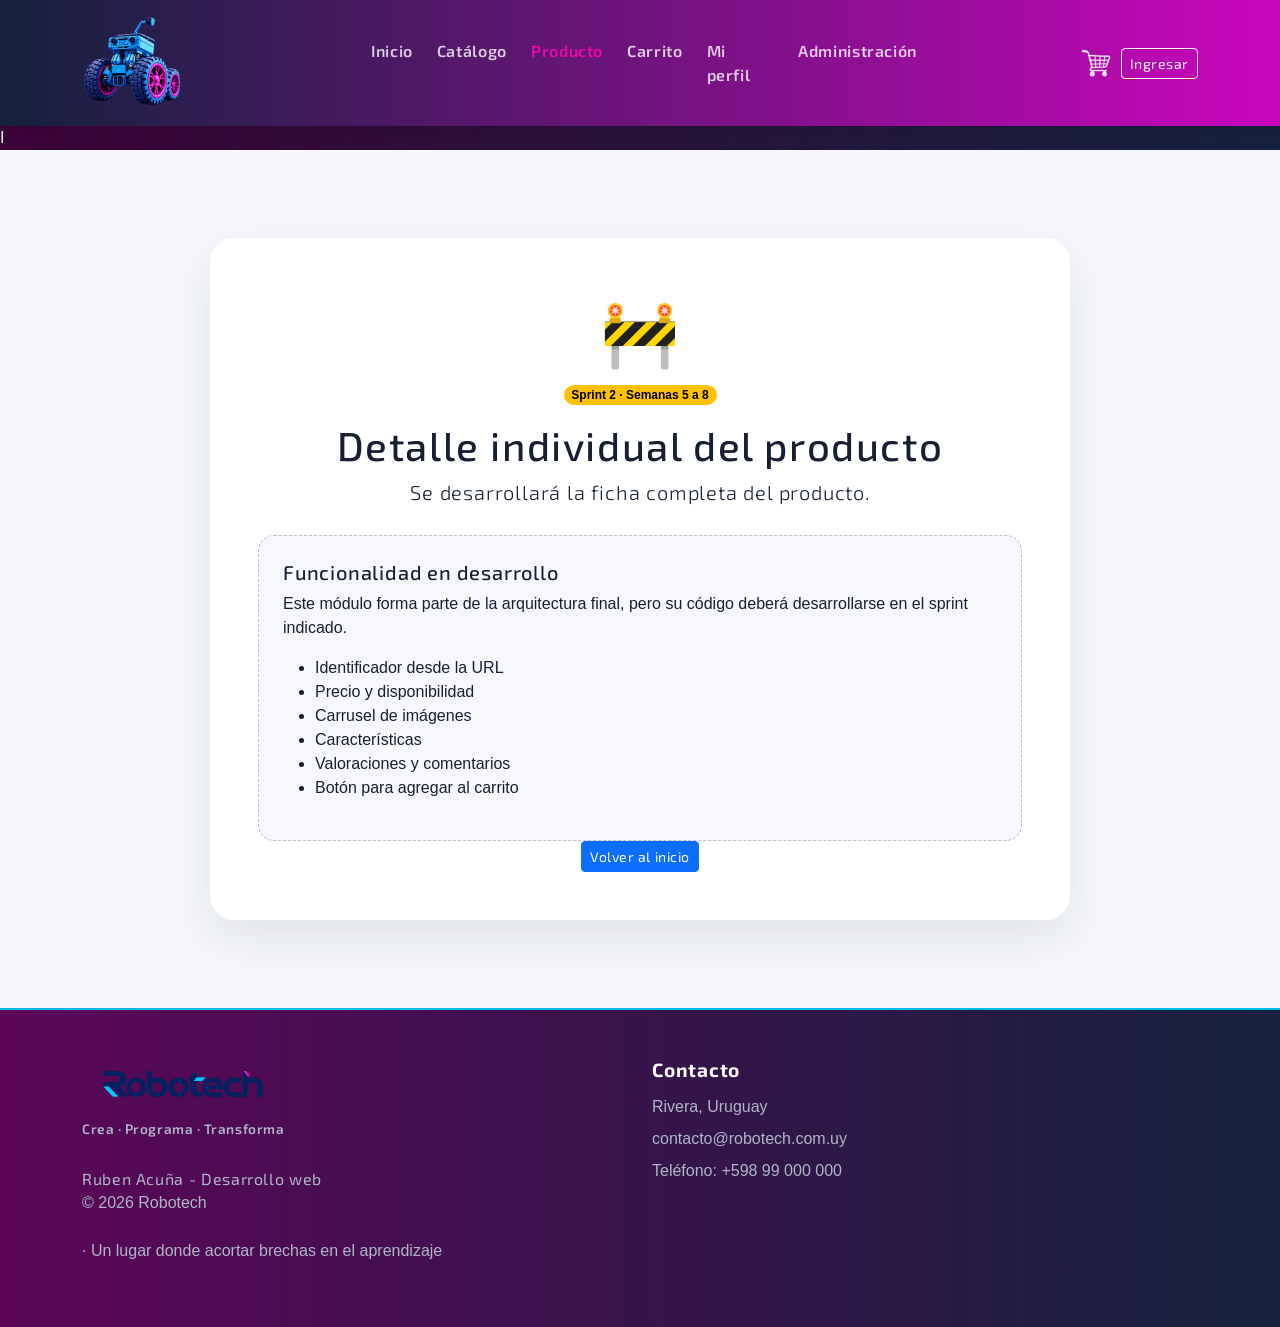
<file: producto.html>
<!doctype html>
<html lang='es'>

<head>
    <meta charset="utf-8">
    <meta name="viewport" content="width=device-width, initial-scale=1">
    <link href="https://cdn.jsdelivr.net/npm/bootstrap@5.3.3/dist/css/bootstrap.min.css" rel="stylesheet">
    <link rel="stylesheet" href="css/styles.css">
    <link rel="shortcut icon" type="image/x-icon" href="img/r.ico" />
    <title>Robotech | Producto</title>
</head>

<body class='d-flex flex-column min-vh-100' data-page='producto'>
    <nav class="navbar navbar-expand-lg navbar-dark sticky-top shadow-sm">
        <div class="container">
            <a class="navbar-brand fw-bold" href="index.html"><img width="100px" src="img/robo.png" alt="Robo Tech"
                    class="img-fluid" width="50px"></a>
            <button class="navbar-toggler" type="button" data-bs-toggle="collapse" data-bs-target="#mainNav"><span
                    class="navbar-toggler-icon"></span></button>
            <div class="collapse navbar-collapse" id="mainNav">
                <ul class="navbar-nav me-auto">
                    <li class="nav-item"><a class="nav-link" data-page="inicio" href="index.html">Inicio</a></li>
                    <li class="nav-item"><a class="nav-link" data-page="catalogo" href="catalogo.html">Catálogo</a></li>
                    <li class="nav-item"><a class="nav-link" data-page="producto" href="producto.html">Producto</a></li>
                    <li class="nav-item"><a class="nav-link" data-page="carrito" href="carrito.html">Carrito</a></li>
                    <li class="nav-item"><a class="nav-link" data-page="perfil" href="perfil.html">Mi perfil</a></li>
                    <li class="nav-item"><a class="nav-link" data-page="admin" href="admin.html">Administración</a></li>
                </ul>
                <div>
                    <a href="carrito.html"> <img style="margin: 10px; " src="img/carrito.png" width="30px"
                            alt="Carrito de compras" class="img-fluid"></a>
                </div>



                <button class="btn btn-outline-light btn-sm" id="btnLoginPlaceholder">Ingresar</button>





            </div>
        </div>
    </nav>
    <div class="navbar2">I</div>
    <main class='flex-grow-1'>
        <main class='flex-grow-1'>
            <div class="container py-5">
                <section class="locked-module">
                    <div class="locked-icon">🚧</div>
                    <span class="badge rounded-pill text-bg-warning mb-3">Sprint 2 · Semanas 5 a 8</span>
                    <h1>Detalle individual del producto</h1>
                    <p class="lead">Se desarrollará la ficha completa del producto.</p>
                    <div class="locked-card">
                        <h2 class="h5">Funcionalidad en desarrollo</h2>
                        <p>Este módulo forma parte de la arquitectura final, pero su código deberá desarrollarse en el
                            sprint indicado.</p>
                        <ul>
                            <li>Identificador desde la URL</li>
                            <li>Precio y disponibilidad</li>
                            <li>Carrusel de imágenes</li>
                            <li>Características</li>
                            <li>Valoraciones y comentarios</li>
                            <li>Botón para agregar al carrito</li>
                        </ul>
                    </div>
                    <a class="btn btn-primary btn-sm" href="index.html">Volver al inicio</a>
                </section>
            </div>
        </main>
    <hr class="separador-celeste">
    <footer class="footer py-5 mt-auto">
        <div class="container">
            <div class="footer-top d-flex justify-content-between align-items-start flex-wrap gap-4">
                <div class="footer-brand">
                    <div class="footer-identity">
                        <img src="img/iso.png" alt="Robotech" class="footer-logo">
                        <span class="footer-slogan">Crea · Programa · Transforma</span>
                    </div>
                </div>
                <section class="footer-contact" aria-labelledby="footer-contact-title">
                    <h2 id="footer-contact-title">Contacto</h2>
                    <address>
                        <span class="contact-item">Rivera, Uruguay</span>
                        <a class="contact-item" href="mailto:contacto@robotech.com.uy">contacto@robotech.com.uy</a>
                        <a class="contact-item" href="tel:+59899000000">Teléfono: +598 99 000 000</a>
                    </address>
                </section>
                <span class="footer-author">Ruben Acuña - Desarrollo web</span>
            </div>
        </div>
        <div class="container">
            <p class="footer-copyright">© 2026 Robotech</p>
            <br>
            <p>· Un lugar donde acortar brechas en el aprendizaje</p>
        </div>
    </footer>
        <div class="toast-container position-fixed bottom-0 end-0 p-3">
            <div id="appToast" class="toast">
                <div class="toast-header"><strong class="me-auto">Nexo Store</strong><button class="btn-close"
                        data-bs-dismiss="toast"></button></div>
                <div class="toast-body" id="toastMessage"></div>
            </div>
        </div>
        <script src="https://cdn.jsdelivr.net/npm/bootstrap@5.3.3/dist/js/bootstrap.bundle.min.js"></script>
        <script src="js/base.js"></script>
</body>

</html>
</file>
<file: css/styles.css>
@import url('https://fonts.googleapis.com/css2?family=Exo+2:wght@600;700;800&display=swap');

:root {
    --primary: #1f4fd6;
    --ink: #172033;
    --surface: #f5f7fb;
    --accent: #ffc107;
    --gradient-robotech: linear-gradient(90deg, #3b0238, #14213d)
}

* {
    box-sizing: border-box
}

body {
    font-family:verdana, sans-serif;
    font-size: 1rem;
    color: var(--ink);
    background: var(--surface)
}

h1,
h2,
h3,
h4,
h5,
h6,
.h1,
.h2,
.h3,
.h4,
.h5,
.h6,
.display-1,
.display-2,
.display-3,
.display-4,
.display-5,
.display-6,
.lead,
.subtitle,
.card-title,
.modal-title,
strong,
.btn,
button,
input[type="button"],
input[type="submit"],
input[type="reset"],
.navbar .nav-link,
.metric,
.footer-slogan,
.footer-author {
    font-family: "Exo 2", "Trebuchet MS", sans-serif !important;
    letter-spacing: 0.04em;
}


.main-gradiente {
  min-height: 100vh;
  background: linear-gradient(
    to bottom,
    #14213d 0%,
    #ec0aa6 100%,
    
  );
}

article {
    border: 2px solid transparent;
    border-left: 5px solid #ec0aa6;
    box-shadow: 0 0 10px rgba(172, 32, 118, 1);
    transition: transform .25s ease, border-color .25s ease, box-shadow .25s ease;
}

.separador-celeste {
    height: 2px;
    margin: 0;
    border: 0;
    background-color: #00bde7;
    opacity: 1;
}

article:hover {
    transform: translateY(-6px);
    border-color: #00bde7;
    border-left-color: #ec0aa6;
    box-shadow:
        0 14px 30px rgba(0, 189, 231, .35),
        0 0 20px rgba(236, 10, 166, .5);
}

@media (prefers-reduced-motion: reduce) {
    article,
    .benefit-card,
    .sprint-summary {
        transition: none;
    }

    article:hover,
    .benefit-card:hover,
    .sprint-summary:hover {
        transform: none;
    }
}
.revelar {
    opacity: 0;
  transform: translateY(25px);
  animation: aparecer 1s ease forwards
}
@keyframes aparecer {
  from {
    opacity: 0;
    transform: translateY(25px);
  }

  to {
    opacity: 1;
    transform: translateY(0);
  }
}

.aparecer-lento {
  opacity: 0;
  animation: aparecer 2s ease 1s forwards;
}


.info-robotica {
    padding: 22px;
    background-color: white;
    border-left: 5px solid #ec0aa6;
    border-radius: 0;
}


.btn-robotech {
  color: white;
  background: linear-gradient(135deg, #5c0659, #ec0aa6);
  border: none;
  border-radius: 8px;
}

.btn-robotech:hover {
  color: #fff;
   background: linear-gradient(135deg, #ec0aa6, #5c0659);
}

.navbar {
     background: linear-gradient(90deg, #14213d, #ca06bd)
}
.navbar2 {
    color: #fff;
    background: var(--gradient-robotech);
}

.section-gradient {
    color: #fff;
    background: var(--gradient-robotech);
}

.section-gradient .text-secondary {
    color: #d7dbe5 !important;
}

.info-robotica h2 {
    color: #3b0238;
}

.info-robotica {
    padding: 20px 24px;
    border-left: 5px solid #ec0aa6;
    border-right: 5px solid #00bde7;
    border-radius: 0;
}

.section-gradient .info-robotica .text-secondary {
    color: #495057 !important;
}

.hero-intro .hero {
    background: transparent;
}

.hero-intro h1.fw-bold {
    width: fit-content;
    padding: 10px 16px;
    border-left: 5px solid #ec0aa6;
    border-right: 5px solid #00bde7;
    border-radius: 14px;
}

.hero-intro .hero-card {
    width: 100%;
    padding: 0;
    background: transparent;
    border-radius: 8px;
    box-shadow: 0 0 15px rgba(172, 32, 118, 1);
    overflow: hidden;
}

.hero-intro #carteleraCarousel,
.hero-intro .carousel-inner,
.hero-intro .carousel-item {
    width: 100%;
}

.hero-intro #carteleraCarousel .carousel-item img {
    width: 100%;
    height: clamp(280px, 36vw, 420px);
    object-fit: cover;
    border-radius: 8px;
}
.navbar .nav-link {
    color: #ffffffc7;
    font-family: "Exo 2", "Trebuchet MS", sans-serif;
    font-weight: 600;
    letter-spacing: 0.04em;
    font-size: 1rem;
    padding: 0.5rem 1rem;
    margin-left: 0.5rem;
    border-radius: 10px;
    transition: color .2s ease;
}

.navbar .nav-link.active {
    color: #ec0aa6 !important;
    opacity: 1;
}

.navbar .nav-link:hover,
.navbar .nav-link:focus-visible {
    color: #ec0aa6;
    outline: none;
}

@media (min-width: 992px) {
    .navbar .container {
        position: relative;
    }

    #mainNav {
        justify-content: flex-end;
    }

    #mainNav .navbar-nav {
        position: absolute;
        left: 50%;
        margin: 0 !important;
        transform: translateX(-50%);
    }
}

.brand-mark {
    display: inline-grid;
    place-items: center;
    width: 32px;
    height: 32px;
    background: var(--accent);
    color: #172033;
    border-radius: 10px;
    margin-right: .35rem
}

.hero {
    background: radial-gradient(circle at 15% 20%, #eef3ff 0, #fff 48%, #eef3ff 100%)
}

.hero-card {
    position: relative;
    background: #fff;
    border-radius: 24px;
    padding: 12px;
    box-shadow: 0 30px 70px #1f4fd633
}

.hero-card img {
    height: 420px;
    width: 100%;
    object-fit: cover;
    border-radius: 16px
}

.hero-card-header {
    display: flex;
    gap: 7px;
    padding: 5px 4px 12px
}

.dot {
    width: 9px;
    height: 9px;
    border-radius: 50%;
    background: #dce2ef
}

.dot:first-child {
    background: #ff6b6b
}

.dot:nth-child(2) {
    background: #ffd43b
}

.dot:nth-child(3) {
    background: #51cf66
}

.floating-card {
    position: absolute;
    left: -35px;
    bottom: 30px;
    background: #fff;
    padding: 18px 22px;
    border-radius: 16px;
    box-shadow: 0 18px 40px #1720332e;
    display: flex;
    flex-direction: column
}

.metric {
    color: #fff;
    background: linear-gradient(135deg, #3b0238, #14213d);
    border: 2px solid #ec0aa6;
    border-radius: 14px;
    padding: 14px;
    text-align: center;
    display: flex;
    flex-direction: column;
    box-shadow: 0 8px 18px rgba(0, 189, 231, .2);
}

.cart-wrapper {
    display: flex;
    align-items: center;
    margin: 0 18px;
}

.cart-link {
    position: relative;
    display: inline-grid;
    place-items: center;
    width: 42px;
    height: 42px;
    text-decoration: none;
}

.cart-icon {
    display: block;
    width: 32px;
    height: 32px;
    object-fit: contain;
}

.carrito-contador {
    position: absolute;
    right: -6px;
    bottom: -5px;
    display: grid;
    place-items: center;
    min-width: 22px;
    height: 22px;
    padding: 0 6px;
    color: #fff;
    background: #ec0aa6;
    border: 2px solid #14213d;
    border-radius: 999px;
    font-size: .72rem;
    font-weight: 800;
    line-height: 1;
    box-shadow: 0 3px 10px rgba(0, 189, 231, .45);
}

.metric-button {
    width: 100%;
    height: 100%;
    font: inherit;
    cursor: pointer;
    transition: transform .25s ease, border-color .25s ease, box-shadow .25s ease;
}

.metric-button:hover,
.metric-button:focus-visible {
    transform: translateY(-4px);
    border-color: #00bde7;
    box-shadow: 0 12px 24px rgba(236, 10, 166, .4);
    outline: none;
}

.metric strong {
    color: #00bde7;
}

.metric span {
    font-size: .75rem;
    color: #d7dbe5;
}

.section-heading {
    display: flex;
    justify-content: space-between;
    align-items: end
}

.eyebrow {
    font-size: .75rem;
    text-transform: uppercase;
    letter-spacing: .14em;
    color: var(--primary);
    font-weight: 800
}

.student-task {
    display: flex;
    gap: 16px;
    background: #fff;
    border-left: 5px solid var(--primary);
    border-radius: 14px;
    padding: 20px
}

.student-task-number {
    display: grid;
    place-items: center;
    flex: 0 0 40px;
    height: 40px;
    border-radius: 50%;
    background: var(--primary);
    color: #fff;
    font-weight: 800
}

.placeholder-product {
    height: 100%;
    background: #14213d;
    border-right: 5px solid #00bde7;
    border-radius: 0 0 18px 18px;
    overflow: hidden;
    box-shadow: 0 10px 28px #17203314
}

.placeholder-product:hover {
    box-shadow: 0 0 28px rgba(0, 189, 231, .45),
                0 0 18px rgba(236, 10, 166, .55);
}

.placeholder-image {
    height: 210px;
    margin-bottom: 20px;
    background: repeating-linear-gradient(45deg, #eef1f7, #eef1f7 12px, #e5e9f1 12px, #e5e9f1 24px);
    display: grid;
    place-items: center;
    overflow: hidden;
    color: #7a8497;
    font-weight: 700
}

.placeholder-image img {
    width: 100%;
    height: 210px;
    max-height: 210px;
    object-fit: contain;
    display: block;
}

.product-divider {
    margin: 0 0 24px;
    border: 0;
    border-top: 2px solid #ec0aa6;
    opacity: 1;
}

.product-price-divider {
    margin: 16px 0;
    border: 0;
    border-top: 2px solid #5c0659;
    opacity: 1;
}

.placeholder-product .btn-primary {
    background-color: #5c0659;
    border-color: #5c0659;
    color: #fff;
    font-family: "Exo 2", "Trebuchet MS", sans-serif;
    font-weight: 800;
    letter-spacing: 0.08em;
}

.placeholder-product .btn-primary:hover,
.placeholder-product .btn-primary:focus-visible {
    background-color: #3b0238;
    border-color: #3b0238;
    color: #fff;
}

.placeholder-product h3 {
    min-height: 2.4em;
    line-height: 1.2;
}

.placeholder-product p {
    min-height: 3em;
    line-height: 1.5;
}

.placeholder-product .eyebrow {
    display: inline-block;
    margin-top: 0;
    color: #ec0aa6;
}

.section-gradient .placeholder-product p,
.section-gradient .placeholder-product strong,
.section-gradient .placeholder-product .eyebrow {
    color: #fff !important;
}

.section-gradient .placeholder-product h3 {
    color: #ec0aa6 !important;
    font-weight: 800;
}

.benefits {
    color: #fff
}

.benefit-card {
    height: 100%;
    padding: 20px;
    border: 2px solid #ec0aa6;
    border-radius: 0;
    transition: transform .25s ease, border-color .25s ease, box-shadow .25s ease;
}

.benefit-icon {
    display: grid;
    place-items: center;
    width: 68px;
    height: 68px;
    margin: 0 auto 18px;
    background: linear-gradient(135deg, #3b0238, #14213d);
    border: 2px solid #ec0aa6;
    border-radius: 16px;
    box-shadow: 0 8px 20px rgba(236, 10, 166, .3);
}

.benefit-icon svg {
    width: 40px;
    height: 40px;
    fill: none;
    stroke-linecap: round;
    stroke-linejoin: round;
    stroke-width: 1.8;
}

.benefit-icon .icon-main {
    stroke: #00bde7;
}

.benefit-icon .icon-accent {
    stroke: #ec0aa6;
}

.robotech-modal .modal-content,
.robotech-modal2 .modal-content {
    color: #d7dbe5;
    background: linear-gradient(135deg, #3b0238, #14213d);
    border: 2px solid #ec0aa6;
    border-radius: 18px;
    box-shadow:
        0 20px 55px rgba(0, 189, 231, .25),
        0 0 24px rgba(236, 10, 166, .35);
    overflow: hidden;
}

.robotech-modal .modal-header,
.robotech-modal .modal-footer,
.robotech-modal2 .modal-header,
.robotech-modal2 .modal-footer {
    border-color: rgba(236, 10, 166, .65);
}

.robotech-modal .modal-heading,
.robotech-modal2 .modal-heading {
    display: flex;
    align-items: center;
    gap: 14px;
}

.robotech-modal .modal-title,
.robotech-modal2 .modal-title {
    color: #00bde7;
    font-weight: 700;
}

.robotech-modal .btn-close,
.robotech-modal2 .btn-close {
    filter: invert(1) grayscale(100%) brightness(200%);
}

.robotech-modal .modal-body,
.robotech-modal2 .modal-body {
    font-size: 1rem;
    line-height: 1.7;
}

.robotech-modal2 .modal-body {
    color: #212529;
}

.robotech-modal2 .modal-intro {
    color: #fff;
}

.modal-benefit-icon {
    display: grid;
    place-items: center;
    flex: 0 0 54px;
    width: 54px;
    height: 54px;
    border: 2px solid #ec0aa6;
    border-radius: 14px;
    background: #14213d;
}

.modal-benefit-icon svg {
    width: 34px;
    height: 34px;
    fill: none;
    stroke-linecap: round;
    stroke-linejoin: round;
    stroke-width: 1.8;
}

.modal-benefit-icon .icon-main {
    stroke: #00bde7;
}

.modal-benefit-icon .icon-accent {
    stroke: #ec0aa6;
}

.benefit-card:hover,
.sprint-summary:hover {
    transform: translateY(-6px);
    border-color: #00bde7;
    box-shadow:
        0 14px 30px rgba(0, 189, 231, .35),
        0 0 20px rgba(236, 10, 166, .5);
}

.benefit-card p {
    color: #aeb7c8
}

.footer {
    background: linear-gradient(90deg, #5c0659 0%, #14213d 100%);
    color: #aeb7c8;
    min-height: 240px;
}

.footer-top {
    display: grid !important;
    grid-template-columns: minmax(0, 1fr) minmax(260px, 1fr);
    grid-template-areas:
        "brand contact"
        "author contact";
    align-items: start !important;
    column-gap: 48px;
    row-gap: 12px;
}

.footer-brand {
    grid-area: brand;
    display: flex;
    align-items: center;
    flex-wrap: wrap;
    gap: 16px;
}

.footer-logo {
    width: 170px;
    height: auto;
    object-fit: contain;
}

.footer-identity {
    display: flex;
    flex-direction: column;
    align-items: center;
    gap: 4px;
}

.footer-slogan {
    color: inherit;
    font-size: .85rem;
    font-weight: 600;
    letter-spacing: .04em;
}

.footer-contact h2 {
    margin-bottom: 14px;
    color: #fff;
    font-size: 1.2rem;
    font-weight: 700;
}

.footer-contact {
    grid-area: contact;
}

.footer-contact address {
    display: flex;
    flex-direction: column;
    gap: 8px;
    margin: 0;
    font-style: normal;
}

.footer-contact .contact-item {
    color: inherit;
    text-decoration: none;
    transition: color .2s ease;
}

.footer-contact .contact-item:hover {
    color: #ec0aa6;
}

.footer-divider {
    width: 100%;
    margin: 28px 0 16px;
    border: 0;
    border-top: 2px solid #ec0aa6;
    opacity: 1;
}

.footer-copyright {
    max-width: 440px;
    margin: 0;
}

.footer-author {
    grid-area: author;
    padding-top: 4px;
}

.sprint-summary {
    background: #f5f7fb;
    border: 2px solid #ec0aa6;
    border-radius: 12px;
    padding: 14px;
    display: flex;
    flex-direction: column;
    transition: transform .25s ease, border-color .25s ease, box-shadow .25s ease;
}

.locked-module {
    max-width: 860px;
    margin: 40px auto;
    text-align: center;
    background: #fff;
    border-radius: 24px;
    padding: 48px;
    box-shadow: 0 18px 45px #17203317
}

.locked-icon {
    font-size: 4rem
}

.locked-card {
    margin-top: 28px;
    text-align: left;
    background: #f7f8fb;
    border: 1px dashed #b7c0d0;
    border-radius: 16px;
    padding: 24px
}




@media(max-width:767px) {
    .footer-top {
        grid-template-columns: 1fr;
        grid-template-areas:
            "brand"
            "author"
            "contact";
        row-gap: 22px;
    }

    .floating-card {
        position: static;
        margin-top: 10px
    }

    .hero-card img {
        height: 320px
    }

    .hero-intro #carteleraCarousel .carousel-item img {
        height: 280px;
    }

    .locked-module {
        padding: 30px 20px
    }

    .section-heading {
        align-items: start;
        flex-direction: column
    }
}
</file>
